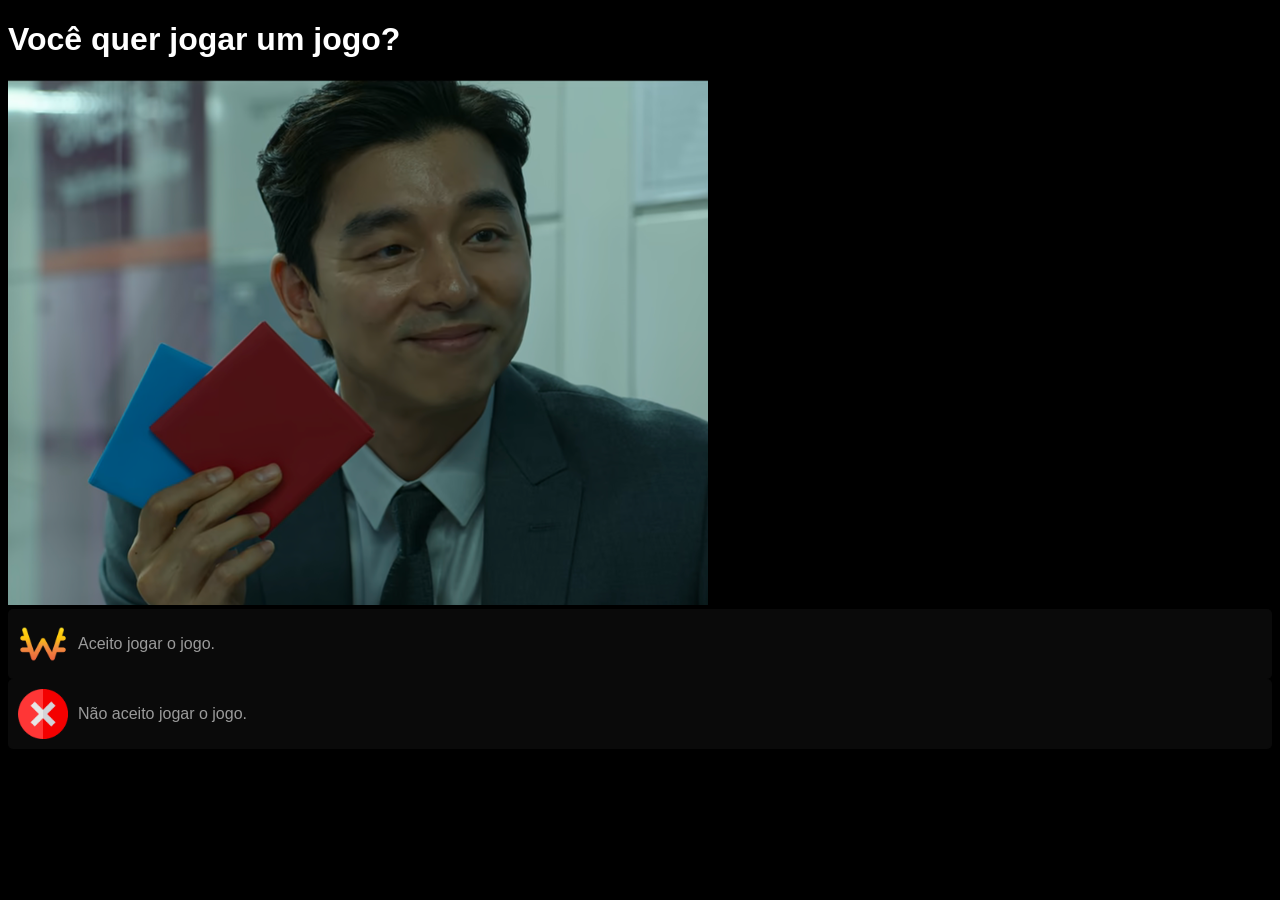
<file: index.html>
<!DOCTYPE html>
<html lang="pt-br">
<head>
    <meta charset="UTF-8">
    <meta name="viewport" content="width=device-width, initial-scale=1.0">
    <link rel="shortcut icon" href="favicon.ico" type="image/x-icon">
    <link rel="stylesheet" href="style.css">
    <title>Quer jogar?</title>
</head>
<body>
    <h1>Você quer jogar um jogo?</h1>
    <img src="images/recruiter1.webp" alt="Imagem 1 do recrutador.">
</a>
  
<a href="sim.html" class="botao">
    <img src="images/won-coreano.png" alt="Imagem de um WON Coreano">
    <span>Aceito jogar o jogo.</span>
</a>

    <a href="nao.html" class="botao">
        <img src="images/cancelar (1).png" alt="Imagem de um X">
        <span>Não aceito jogar o jogo.</span>
</a>

</body>
</html>
</file>
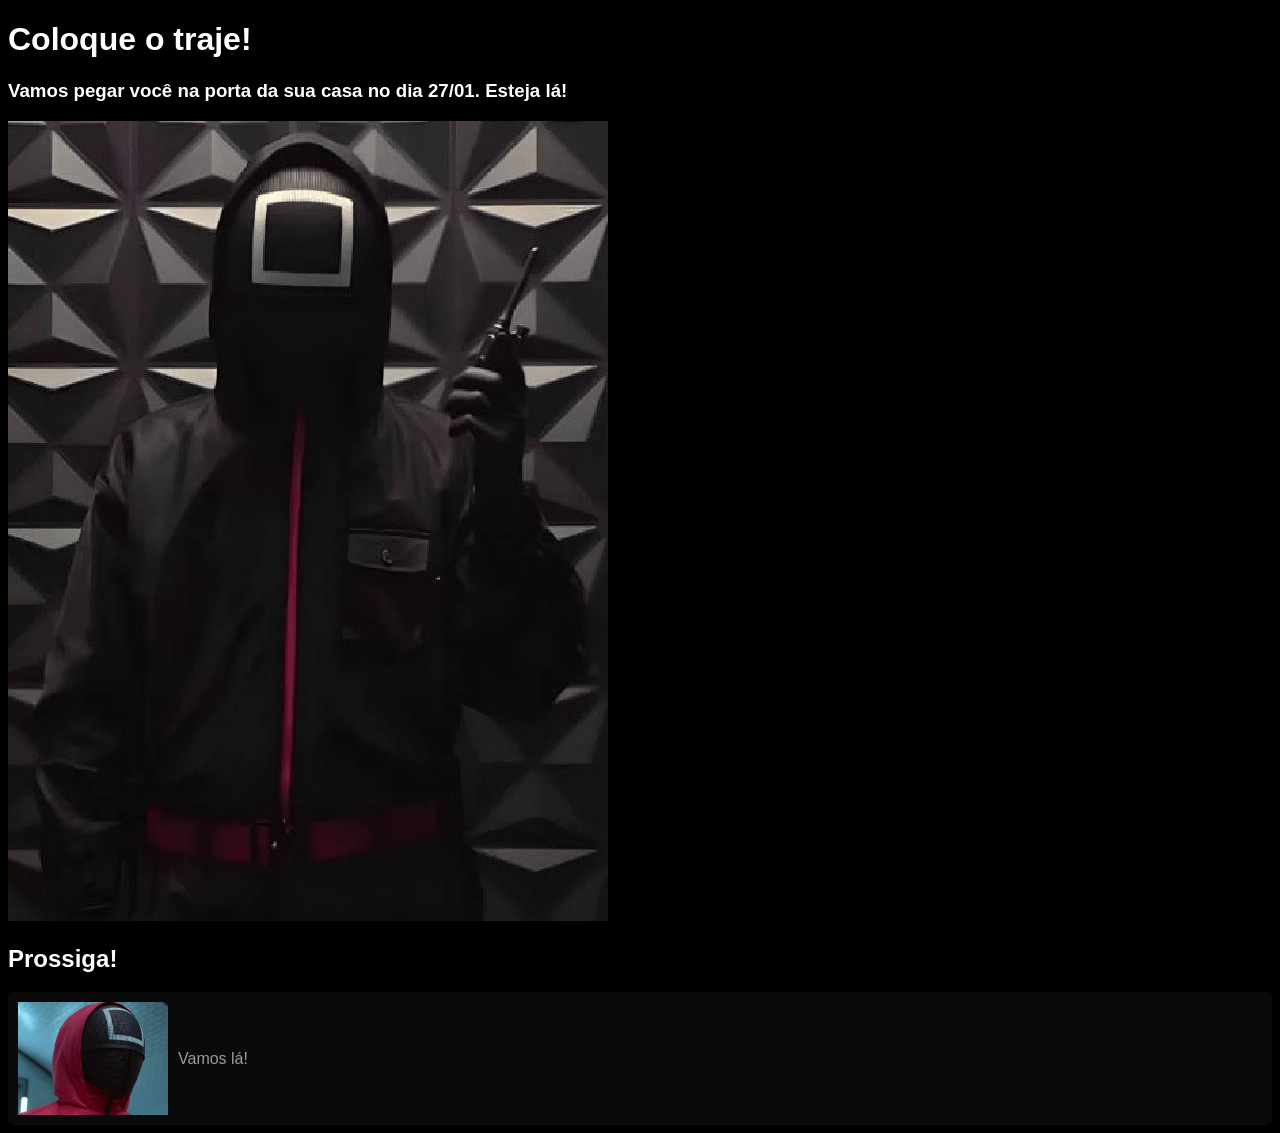
<file: guarda.html>
<!DOCTYPE html>
<html lang="pt-br">
<head>
    <meta charset="UTF-8">
    <meta name="viewport" content="width=device-width, initial-scale=1.0">
    <link rel="stylesheet" href="style.css">
    <link rel="shortcut icon" href="favicon.ico" type="image/x-icon">
    <title>Se tirar a máscara, você morre!</title>
</head>
<body>
    <h1>Coloque o traje!</h1>
    <h3>Vamos pegar você na porta da sua casa no dia 27/01. Esteja lá!</h3>
    <img src="images/blacksquare.webp" alt="Quadrado Chefe">
    <H2>Prossiga!</H2>

    <a href="index.html" class="botaoddakji"a>
        <img src="images/redsquare.webp" alt="Quadrado Vermelho"> 
        <span>Vamos lá!</span>
</a>

</body>
</html>
</file>
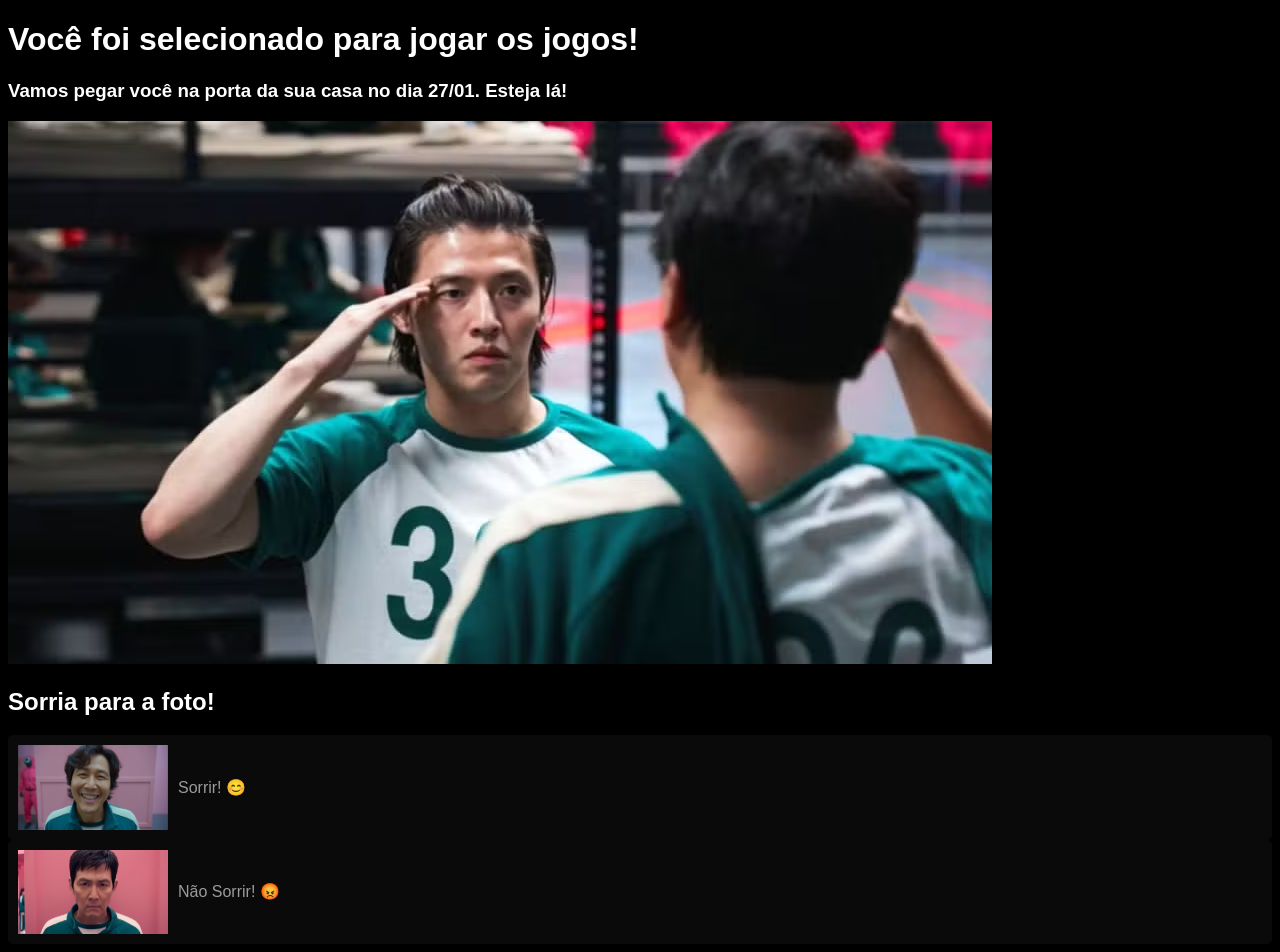
<file: jogador.html>
<!DOCTYPE html>
<html lang="pt-br">
<head>
    <meta charset="UTF-8">
    <meta name="viewport" content="width=device-width, initial-scale=1.0">
    <link rel="stylesheet" href="style.css">
    <link rel="shortcut icon" href="favicon.ico" type="image/x-icon">
    <title>Sorria!</title>
</head>
<body>
    <H1>Você foi selecionado para jogar os jogos!</H1>
    <h3>Vamos pegar você na porta da sua casa no dia 27/01. Esteja lá!</h3>
    <img src="images/jogadorr6.avif" alt="Jogador de R6">
    <H2>Sorria para a foto!</H2>

    <a href="index.html" class="botaoddakji"a>
        <img src="images/smile.jpg" alt="Sorriso"> 
        <span>Sorrir! &#x1F60A</span>
</a>

<a href="index.html" class="botaoddakji"a>
    <img src="images/unsmile.jpg" alt="Cara séria"> 
    <span>Não Sorrir! &#x1F621</span>
</a>
    
</body>
</html>
</file>
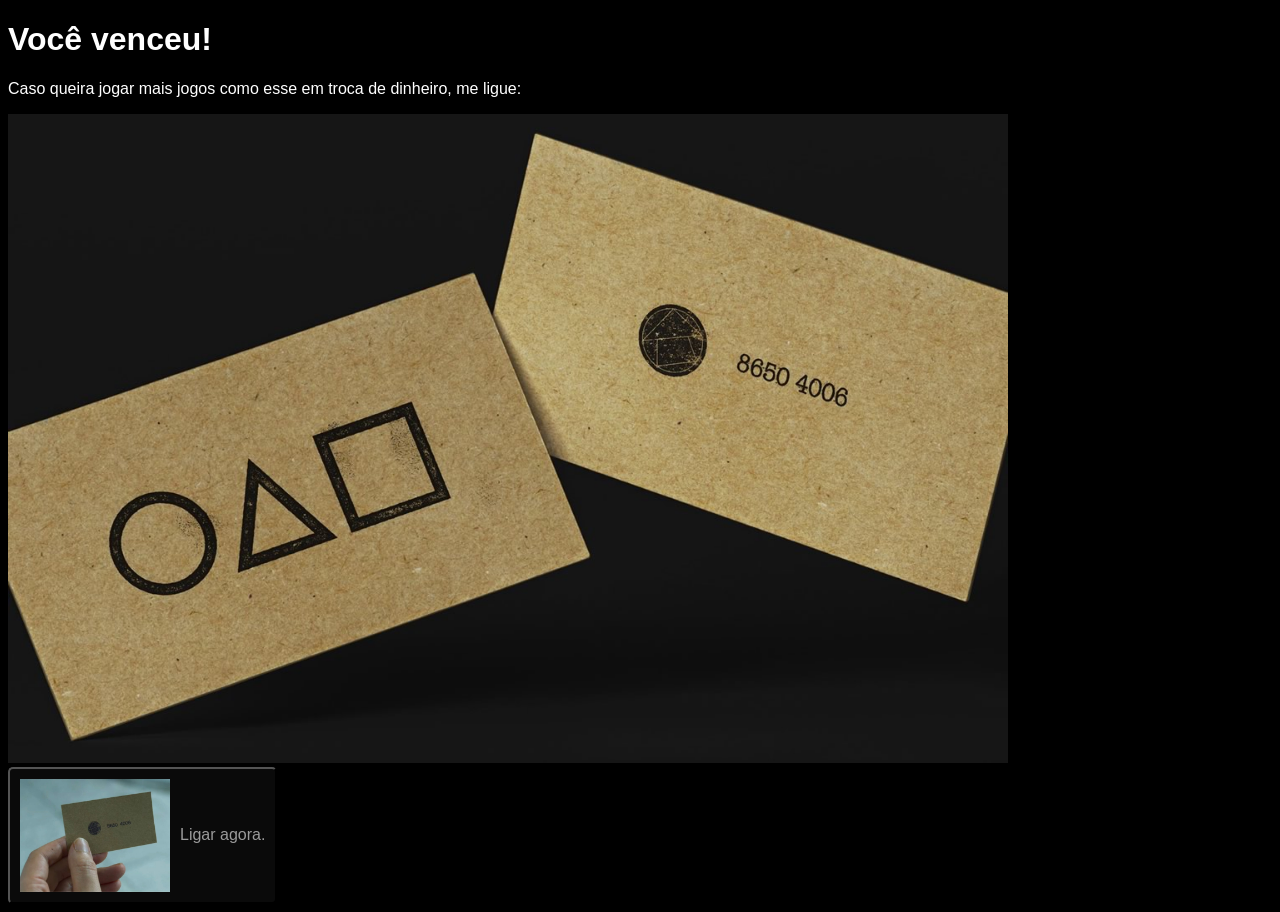
<file: ligar.html>
<!DOCTYPE html>
<html lang="pt-br">
<head>
    <meta charset="UTF-8">
    <meta name="viewport" content="width=device-width, initial-scale=1.0">
    <link rel="stylesheet" href="style.css">
    <link rel="shortcut icon" href="favicon.ico" type="image/x-icon">
    <title>Nada de tapa!</title>
</head>
<body>
    <h1>Você venceu!</h1>
    <p>Caso queira jogar mais jogos como esse em troca de dinheiro, me ligue:</p>
    
    <img src="images/cardr6.jpg" class="card">

    <button class="botaoddakji" onclick="realizarChances()">
        <img src="images/ligarnow.jpg" alt="Ligar agora">
        <span>Ligar agora.</span>
    </button>

    <script>
        // Captura o parâmetro 'cor' da URL
        const urlParams = new URLSearchParams(window.location.search);
        const corEscolhida = urlParams.get('cor');
        console.log("Cor escolhida:", corEscolhida);  // Adicionado para verificar se o valor da cor é capturado corretamente

        function realizarChances() {
            let destino;

            // Verifica se a cor foi capturada corretamente
            if (corEscolhida) {
                // Verifica a cor escolhida e faz o sorteio
                if (corEscolhida === 'vermelho') {
                    const resultadoVermelho = Math.random();
                    if (resultadoVermelho < 0.01) {
                        destino = 'frontman.html'; // 1% de chance para frontman
                    } else {
                        destino = 'guarda.html'; // 99% de chance para guarda
                    }
                } else if (corEscolhida === 'azul') {
                    const resultadoAzul = Math.random();
                    if (resultadoAzul < 0.01) {
                        destino = 'frontman.html'; // 1% de chance para frontman
                    } else {
                        destino = 'jogador.html'; // 99% de chance para jogador
                    }
                } else {
                    alert('Cor não válida!'); // Caso não tenha cor válida
                    return;
                }

                // Redireciona para o destino calculado
                window.location.href = destino;
            } else {
                alert('Erro: Parâmetro de cor não encontrado!');
            }
        }
    </script>

</body>
</html>
</file>
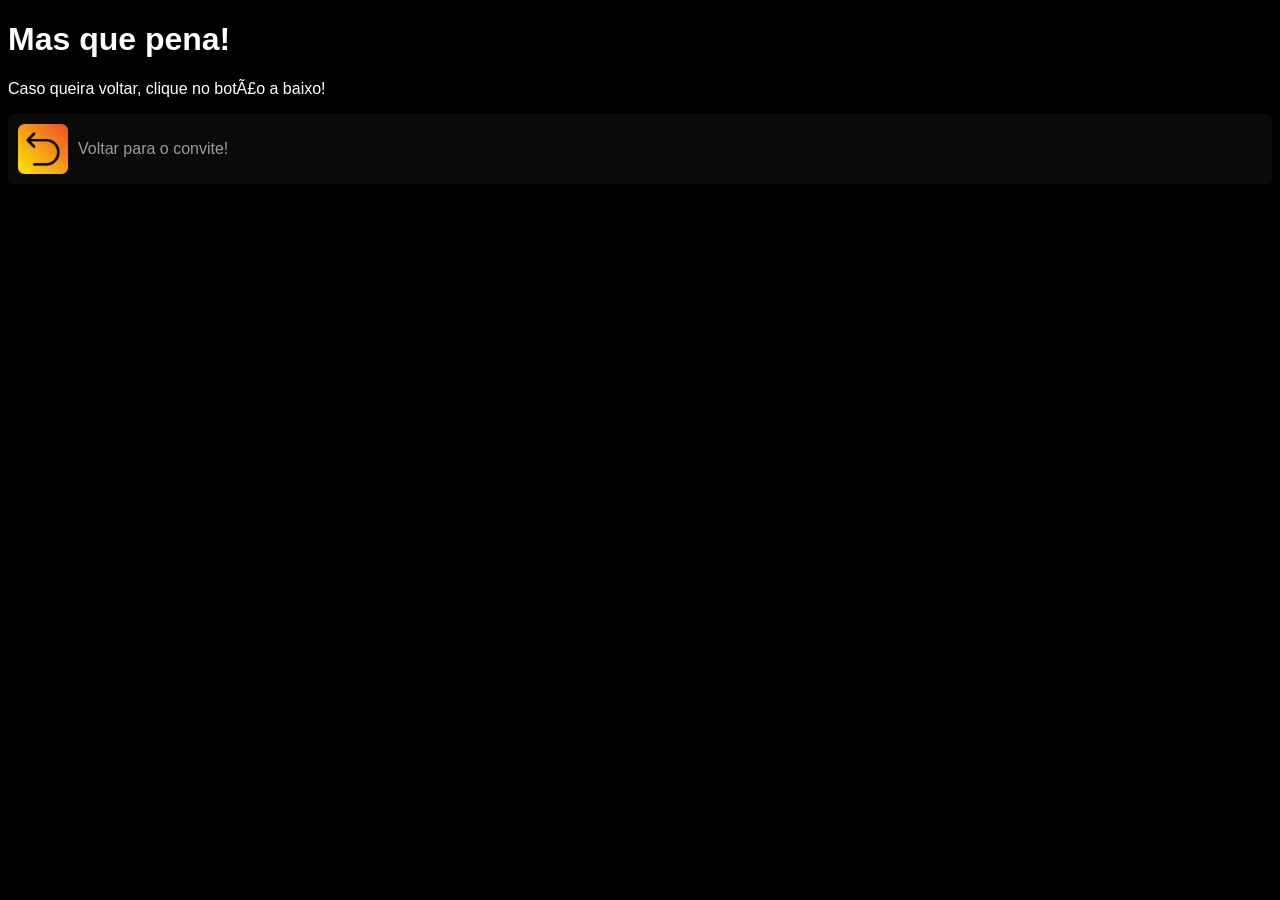
<file: nao.html>
<!DOCTYPE html>
<html lang="pt-br
<head>
    <meta charset="UTF-8">
    <meta name="viewport" content="width=device-width, initial-scale=1.0">
    <link rel="shortcut icon" href="favicon.ico" type="image/x-icon">
    <link rel="stylesheet" href="style.css">
    <title>Ah, que pena!</title>
</head>
<body>
    <h1>Mas que pena!</h1>
    <p>Caso queira voltar, clique no botão a baixo!</p>
</a>

    <a href="index.html" class="botao">
        <img src="images/desfazer.png" alt="Voltar">
        <span>Voltar para o convite!</span>
</a>

</body>
</html>
</file>
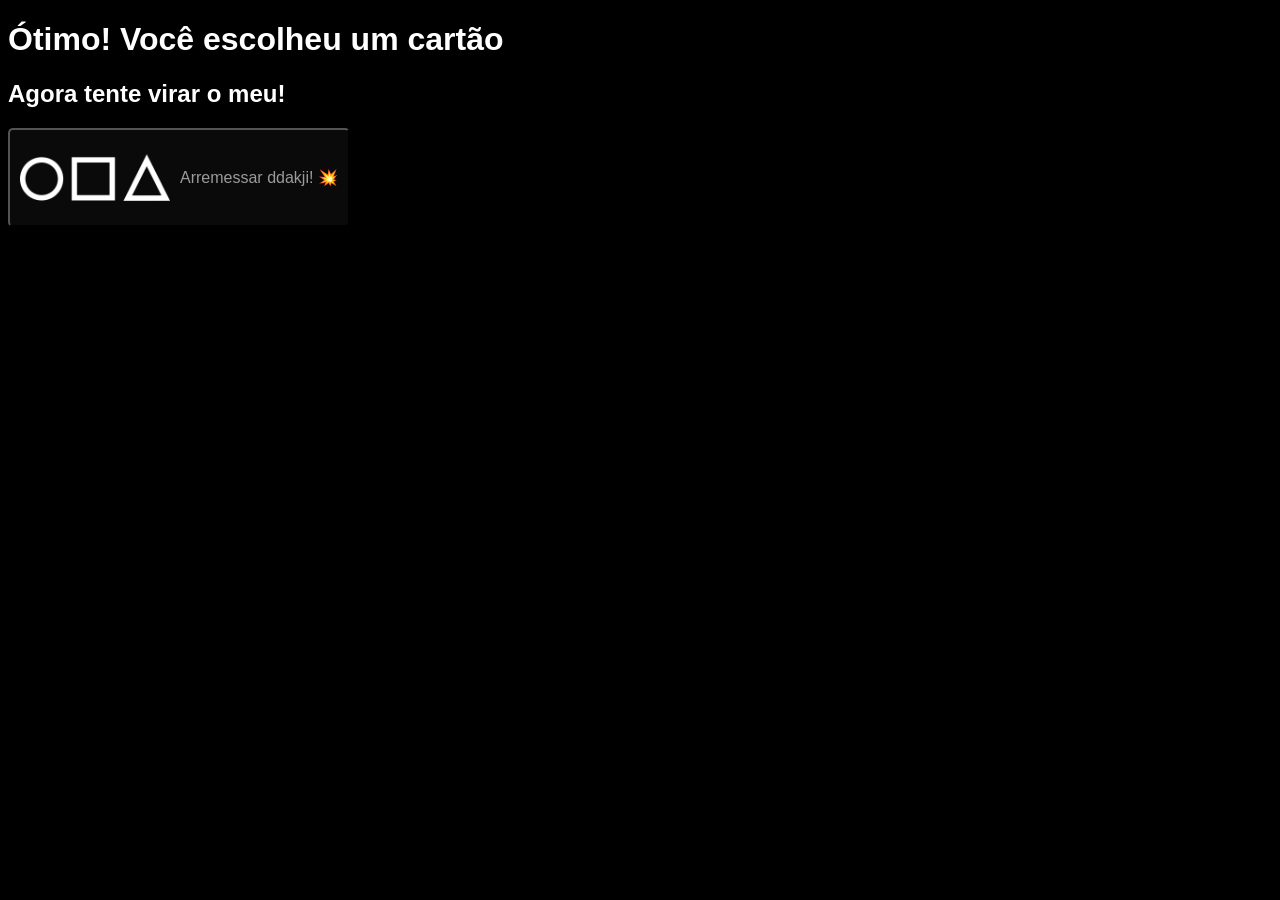
<file: ojogo.html>
<!DOCTYPE html>
<html lang="pt-br">
<head>
    <meta charset="UTF-8">
    <meta name="viewport" content="width=device-width, initial-scale=1.0">
    <link rel="stylesheet" href="style.css">
    <link rel="shortcut icon" href="favicon.ico" type="image/x-icon">
    <title>O Jogo!</title>
</head>
<body>
    <h1 id="titulo"></h1>
    <h2>Agora tente virar o meu!</h2>

    <script>
        // Captura o parâmetro 'cor' da URL
        const urlParams = new URLSearchParams(window.location.search);
        const corEscolhida = urlParams.get('cor');

        // Atualiza o texto com a cor escolhida
        const titulo = document.getElementById('titulo');
        if (corEscolhida) {
            titulo.textContent = `Ótimo! Você escolheu o cartão ${corEscolhida}!`;
        } else {
            titulo.textContent = 'Ótimo! Você escolheu um cartão';
        }

        // Função para arremessar ddakji
        function arremessar() {
            const resultado = Math.random(); // Gera um número aleatório entre 0 e 1
            console.log('Resultado do arremesso:', resultado); // Adicionado para verificar o valor

            // Verifica a cor escolhida para determinar o redirecionamento
            if (corEscolhida === 'vermelho') {
                // Para o cartão vermelho: 50% chance de perder, 50% de ganhar
                if (resultado < 0.5) {
                    window.location.href = 'perdeu.html'; // Redireciona para a página "perdeu.html"
                } else {
                    window.location.href = 'ligar.html?cor=vermelho'; // Redireciona para a página "ligar.html" com cor vermelha
                }
            } else if (corEscolhida === 'azul') {
                // Para o cartão azul: 50% chance de perder, 50% de ganhar
                if (resultado < 0.5) {
                    window.location.href = 'perdeu.html'; // Redireciona para a página "perdeu.html"
                } else {
                    window.location.href = 'ligar.html?cor=azul'; // Redireciona para a página "ligar.html" com cor azul
                }
            }
        }

        // Chama a função de arremesso quando o botão for clicado
        document.addEventListener('DOMContentLoaded', () => {
            const arremessarBtn = document.querySelector('.botaoddakji');
            if (arremessarBtn) {
                arremessarBtn.addEventListener('click', () => {
                    arremessar(); // Chama a função de arremesso
                });
            }
        });
    </script>

    <!-- Mudança para button em vez de link -->
    <button class="botaoddakji">
        <img src="images/squidlogo1.png" alt="Logo SquidGame 1">
        <span>Arremessar ddakji! 💥</span>
    </button>
    
</body>
</html>
</file>
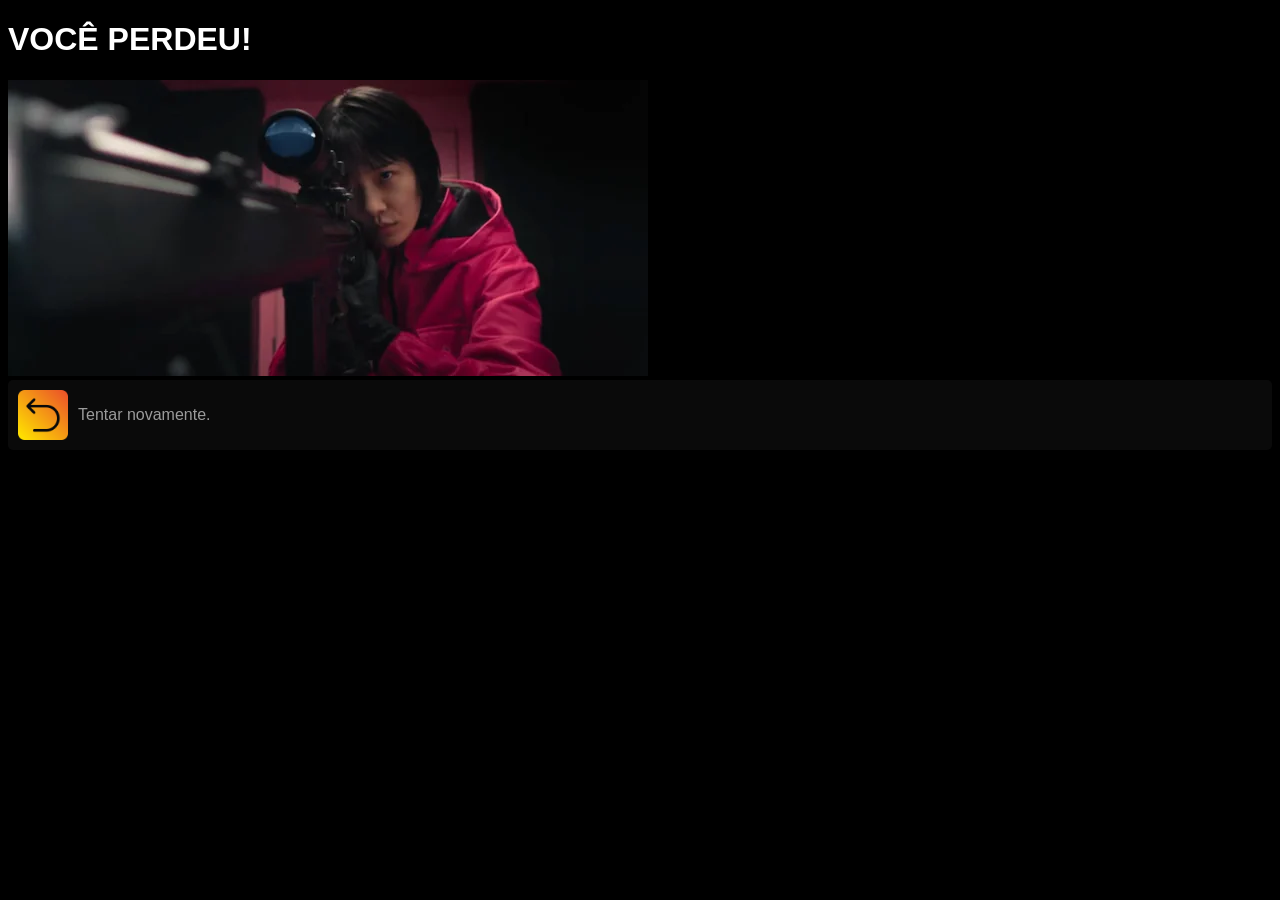
<file: perdeu.html>
<!DOCTYPE html>
<html lang="pt-br">
<head>
    <meta charset="UTF-8">
    <meta name="viewport" content="width=device-width, initial-scale=1.0">
    <link rel="stylesheet" href="style.css">
    <link rel="shortcut icon" href="favicon.ico" type="image/x-icon">
    <title>Você foi eliminado</title>
</head>
<body>
    <h1>VOCÊ PERDEU!</h1>
    <img src="images/guardacomarma.webp" alt="Imagem de um guarda.">

    <a href="index.html" class="botao">
        <img src="images/desfazer.png" alt="Tentar de novo!">
        <span>Tentar novamente.</span>
</a>
</body>
</html>
</file>
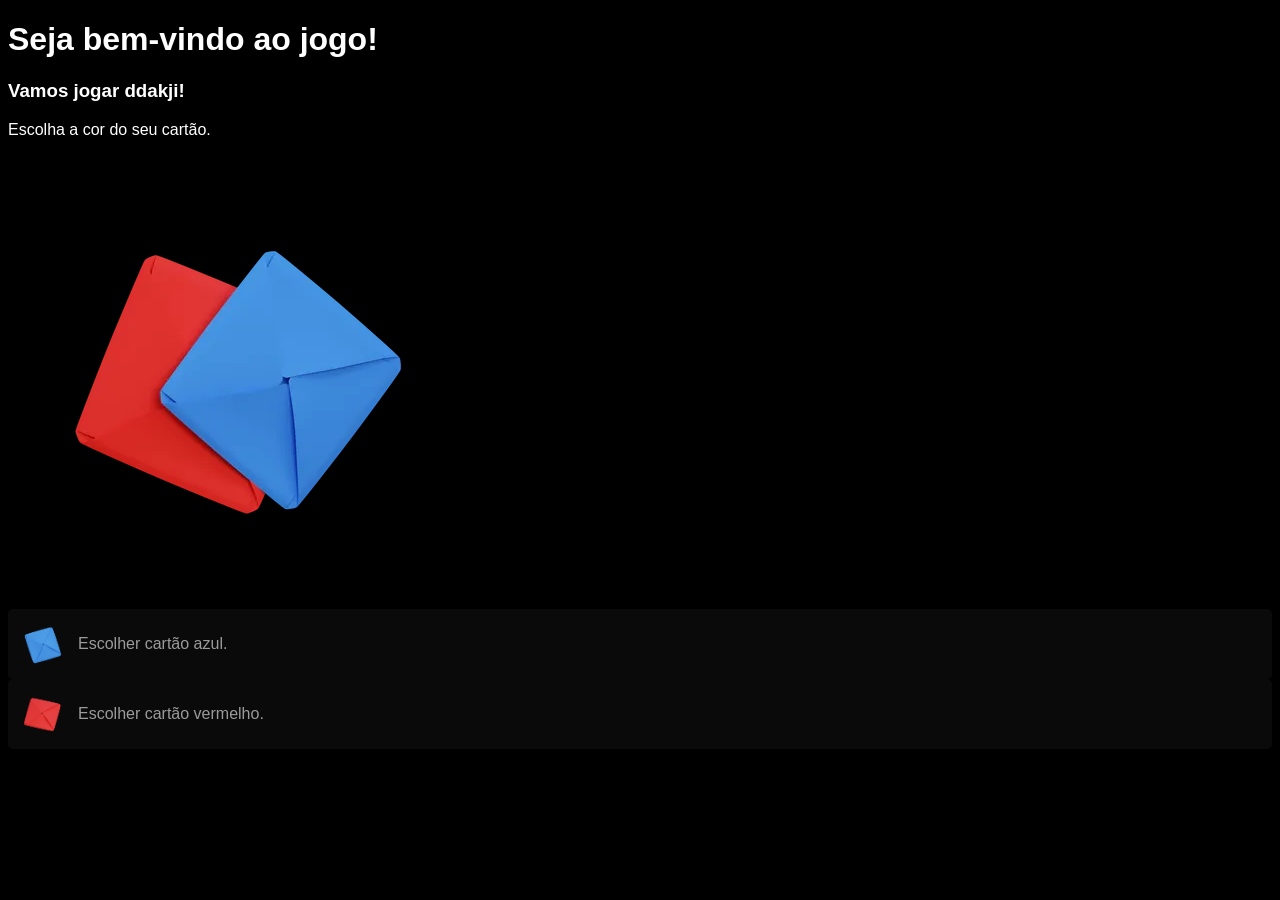
<file: sim.html>
<!DOCTYPE html>
<html lang="pt-br">
<head>
    <meta charset="UTF-8">
    <meta name="viewport" content="width=device-width, initial-scale=1.0">
    <link rel="shortcut icon" href="favicon.ico" type="image/x-icon">
    <link rel="stylesheet" href="style.css">
    <title>O Jogo!</title>
</head>
<body>
    <h1>Seja bem-vindo ao jogo!</h1>
    <h3>Vamos jogar ddakji!</h3>
    <p>Escolha a cor do seu cartão.</p>
    <img src="images/cartoes.webp" alt="Imagem dos cartões">

    <a href="ojogo.html?cor=azul" class="botao">
        <img src="images/azul.png" alt="Cartão Azul">
        <span>Escolher cartão azul.</span>
    </a>

    <a href="ojogo.html?cor=vermelho" class="botao">
        <img src="images/vermelho.png" alt="Cartão Vermelho">
        <span>Escolher cartão vermelho.</span>
    </a>

</body>
</html>
</file>
<file: style.css>
body {
background-color: black;   
font-family: Arial, Helvetica, sans-serif;
h1{color: white;}
h2{color: white;}
p{color: white;}
h3{color: white;}

/* Botão*/
.botao {
    display: flex;
    align-items: center;
    text-decoration: none;
    background-color: #0a0a0a;
    padding: 10px;
    border-radius: 5px;
    transition: background-color 0.3s;
}
.botao img {
    width: 50px; /* Ajuste o tamanho da imagem */
    height: auto;
    margin-right: 10px;
}
.botao span {
    font-size: 16px;
    color: #9b9b9b;
}
.botao:hover {
    background-color: #242424;
}
/* Botão Ddakji*/
.botaoddakji {
    display: flex;
    align-items: center;
    text-decoration: none;
    background-color: #0a0a0a;
    padding: 10px;
    border-radius: 5px;
    transition: background-color 0.3s;
}
.botaoddakji img {
    width: 150px; /* Ajuste o tamanho da imagem */
    height: auto;
    margin-right: 10px;
}
.botaoddakji span {
    font-size: 16px;
    color: #9b9b9b;
}
.botaoddakji:hover {
    background-color: #242424;
}

/* Card*/
.card {
    width: 1000px; /* Ajuste o tamanho da imagem */
    height: auto;
    margin-right: 10px;
}

}
</file>
